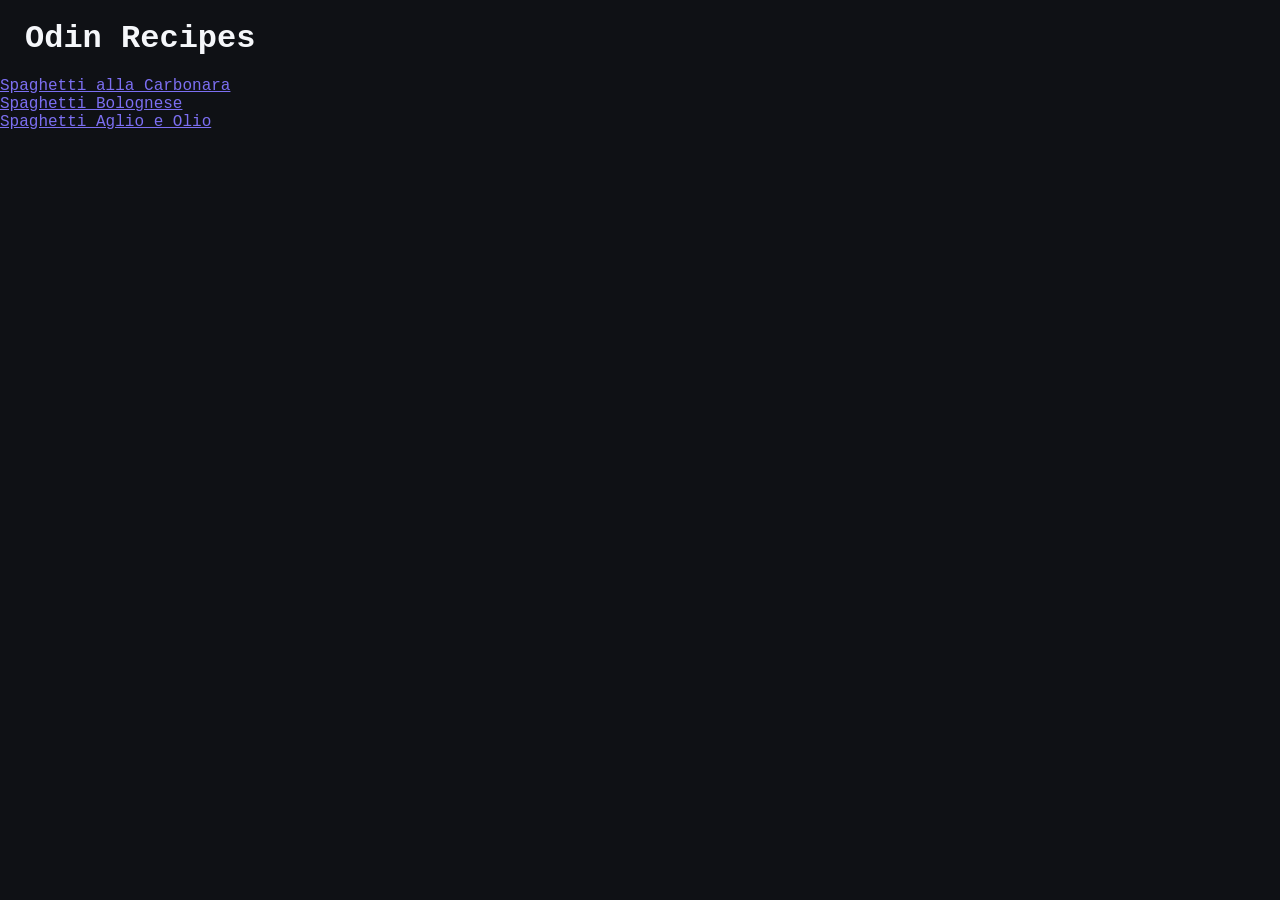
<file: index.html>
<!doctype html>
<html lang="en">
  <head>
    <meta charset="UTF-8" />
    <meta name="viewport" content="width=device-width, initial-scale=1.0" />
    <title>Odin Recipes</title>
    <link rel="stylesheet" href="style.css" />
  </head>
  <body>
    <h1 class="title-bar">Odin Recipes</h1>
    <p><a href="recipes/carbonara.html">Spaghetti alla Carbonara</a></p>
    <p><a href="recipes/bolognese.html">Spaghetti Bolognese</a></p>
    <p><a href="recipes/aglio-e-olio.html">Spaghetti Aglio e Olio</a></p>
  </body>
</html>
</file>
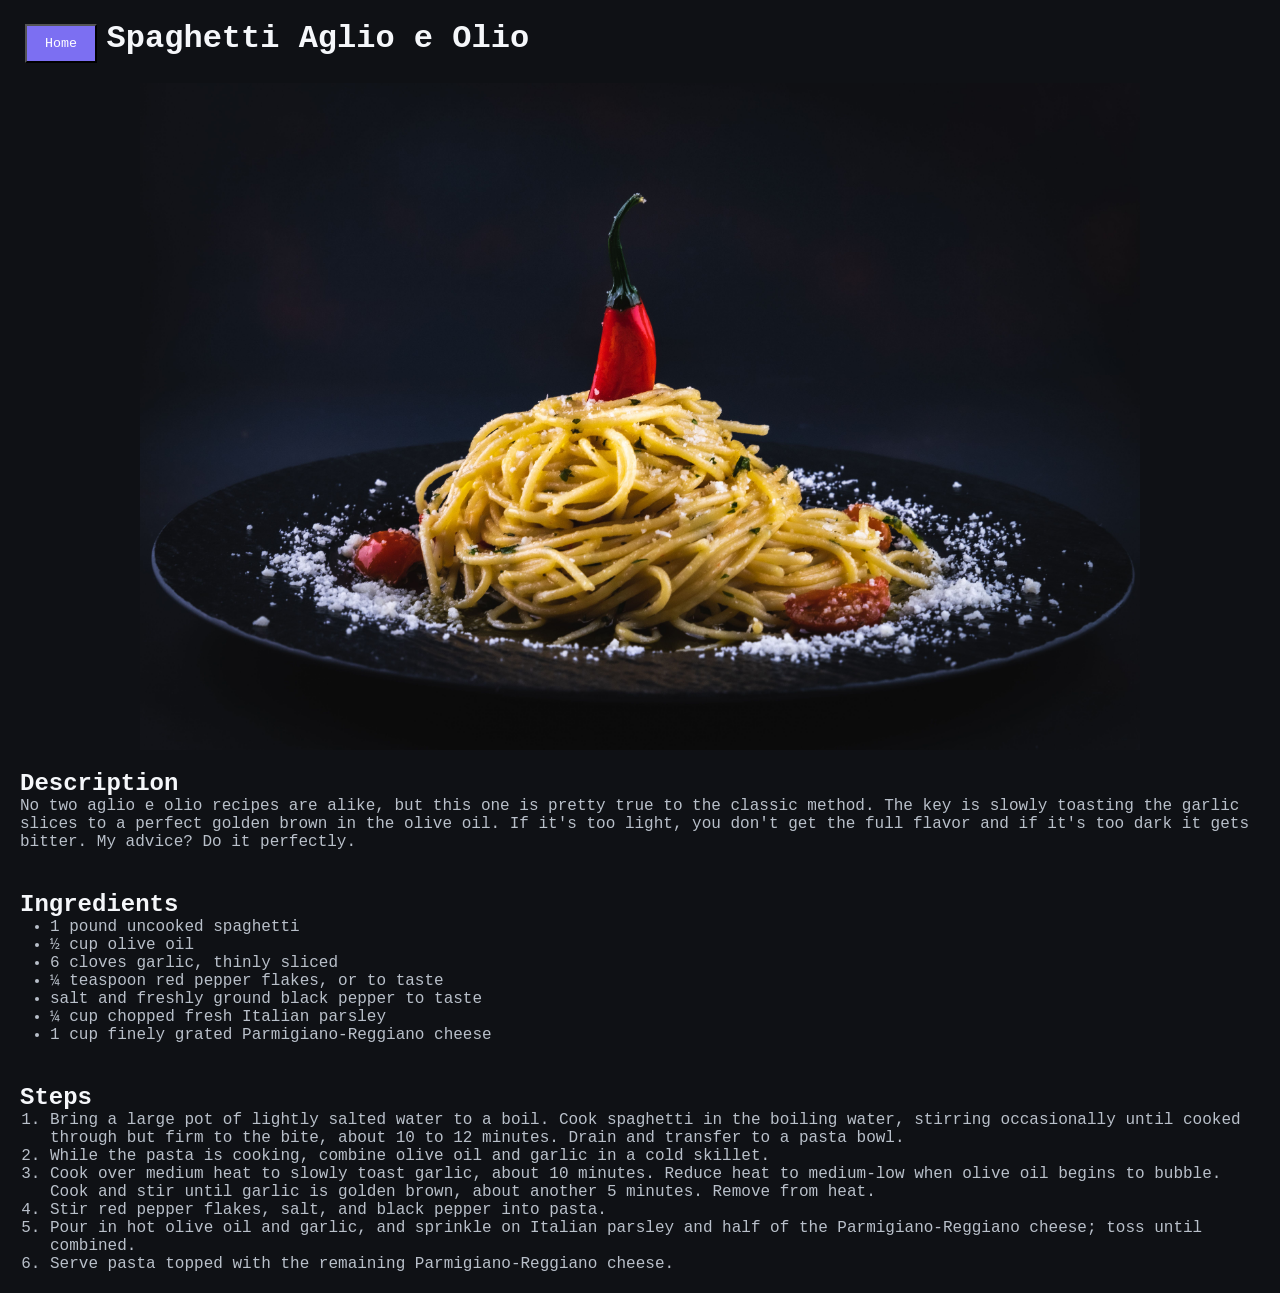
<file: recipes/aglio-e-olio.html>
<!doctype html>
<html lang="en">
  <head>
    <meta charset="UTF-8" />
    <meta name="viewport" content="width=device-width, initial-scale=1.0" />
    <title>Spaghetti Aglio e Olio</title>
    <link rel="stylesheet" href="../style.css" />
  </head>
  <body>
    <div class="title-bar">
      <a href="../index.html"><button>Home</button></a>
      <h1 class="recipe-name">Spaghetti Aglio e Olio</h1>
    </div>

    <img class="recipe-site-image"
      src="../images/aglio-e-olio.jpg"
      alt="Spaghetti Aglio e Olio garnished with chili and parmesan on a black plate"
      width="1000"
    />

    <div class="description">
      <h2>Description</h2>
      <p>
        No two aglio e olio recipes are alike, but this one is pretty true to
        the classic method. The key is slowly toasting the garlic slices to a
        perfect golden brown in the olive oil. If it's too light, you don't get
        the full flavor and if it's too dark it gets bitter. My advice? Do it
        perfectly.
      </p>
    </div>

    <div class="ingredients">
      <h2>Ingredients</h2>
      <ul>
        <li>1 pound uncooked spaghetti</li>
        <li>½ cup olive oil</li>
        <li>6 cloves garlic, thinly sliced</li>
        <li>¼ teaspoon red pepper flakes, or to taste</li>
        <li>salt and freshly ground black pepper to taste</li>
        <li>¼ cup chopped fresh Italian parsley</li>
        <li>1 cup finely grated Parmigiano-Reggiano cheese</li>
      </ul>
    </div>

    <div class="steps">
      <h2>Steps</h2>
      <ol>
        <li>
          Bring a large pot of lightly salted water to a boil. Cook spaghetti in
          the boiling water, stirring occasionally until cooked through but firm
          to the bite, about 10 to 12 minutes. Drain and transfer to a pasta
          bowl.
        </li>
        <li>
          While the pasta is cooking, combine olive oil and garlic in a cold
          skillet.
        </li>
        <li>
          Cook over medium heat to slowly toast garlic, about 10 minutes. Reduce
          heat to medium-low when olive oil begins to bubble. Cook and stir
          until garlic is golden brown, about another 5 minutes. Remove from
          heat.
        </li>
        <li>Stir red pepper flakes, salt, and black pepper into pasta.</li>
        <li>
          Pour in hot olive oil and garlic, and sprinkle on Italian parsley and
          half of the Parmigiano-Reggiano cheese; toss until combined.
        </li>
        <li>
          Serve pasta topped with the remaining Parmigiano-Reggiano cheese.
        </li>
      </ol>
    </div>
  </body>
</html>
</file>
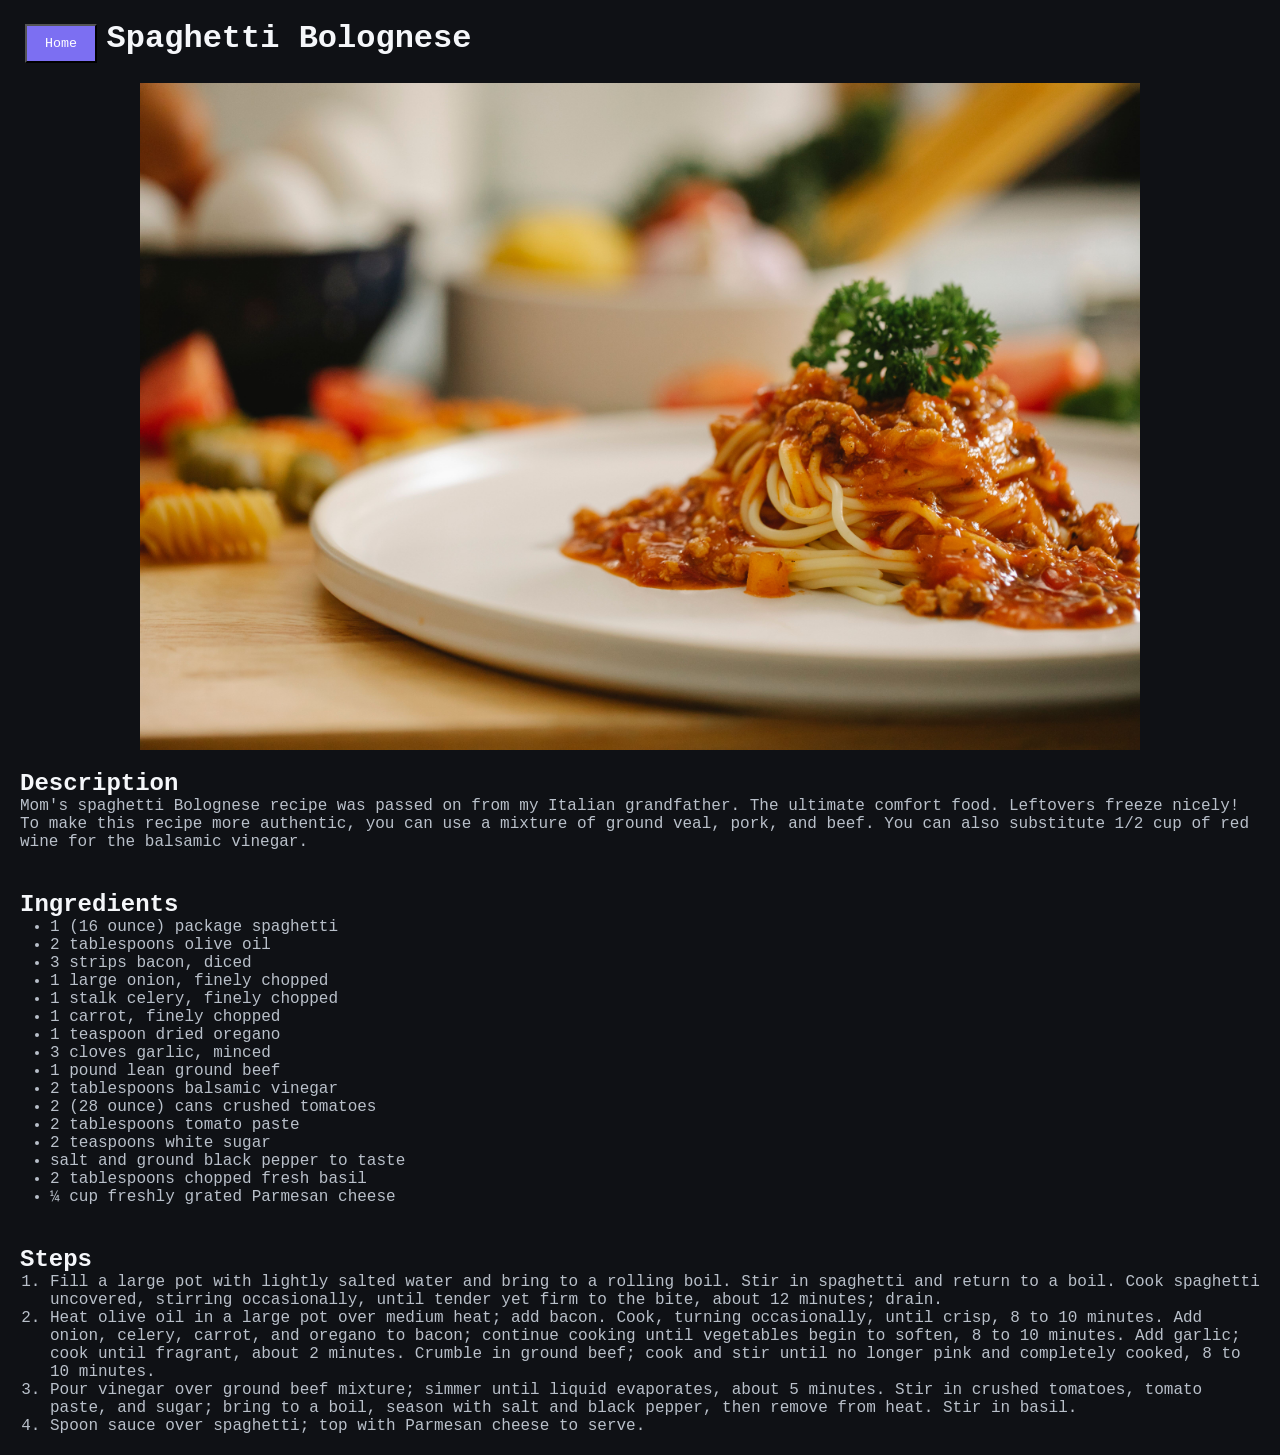
<file: recipes/bolognese.html>
<!doctype html>
<html lang="en">
  <head>
    <meta charset="UTF-8" />
    <meta name="viewport" content="width=device-width, initial-scale=1.0" />
    <title>Spaghetti Bolognese</title>
    <link rel="stylesheet" href="../style.css" />
  </head>
  <body>
    <div class="title-bar">
      <a href="../index.html"><button>Home</button></a>
      <h1 class="recipe-name">Spaghetti Bolognese</h1>
    </div>

    <img class="recipe-site-image"
      src="../images/bolognese.jpg"
      alt="Spaghetti Bolognese garnished with parsley on a white plate"
      width="1000"
    />

    <div class="description">
      <h2>Description</h2>
      <p>
        Mom's spaghetti Bolognese recipe was passed on from my Italian
        grandfather. The ultimate comfort food. Leftovers freeze nicely! To make
        this recipe more authentic, you can use a mixture of ground veal, pork,
        and beef. You can also substitute 1/2 cup of red wine for the balsamic
        vinegar.
      </p>
    </div>

    <div class="ingredients">
      <h2>Ingredients</h2>
      <ul>
        <li>1 (16 ounce) package spaghetti</li>
        <li>2 tablespoons olive oil</li>
        <li>3 strips bacon, diced</li>
        <li>1 large onion, finely chopped</li>
        <li>1 stalk celery, finely chopped</li>
        <li>1 carrot, finely chopped</li>
        <li>1 teaspoon dried oregano</li>
        <li>3 cloves garlic, minced</li>
        <li>1 pound lean ground beef</li>
        <li>2 tablespoons balsamic vinegar</li>
        <li>2 (28 ounce) cans crushed tomatoes</li>
        <li>2 tablespoons tomato paste</li>
        <li>2 teaspoons white sugar</li>
        <li>salt and ground black pepper to taste</li>
        <li>2 tablespoons chopped fresh basil</li>
        <li>¼ cup freshly grated Parmesan cheese</li>
      </ul>
    </div>

    <div class="steps">
      <h2>Steps</h2>
      <ol>
        <li>
          Fill a large pot with lightly salted water and bring to a rolling
          boil. Stir in spaghetti and return to a boil. Cook spaghetti
          uncovered, stirring occasionally, until tender yet firm to the bite,
          about 12 minutes; drain.
        </li>
        <li>
          Heat olive oil in a large pot over medium heat; add bacon. Cook,
          turning occasionally, until crisp, 8 to 10 minutes. Add onion, celery,
          carrot, and oregano to bacon; continue cooking until vegetables begin
          to soften, 8 to 10 minutes. Add garlic; cook until fragrant, about 2
          minutes. Crumble in ground beef; cook and stir until no longer pink
          and completely cooked, 8 to 10 minutes.
        </li>
        <li>
          Pour vinegar over ground beef mixture; simmer until liquid evaporates,
          about 5 minutes. Stir in crushed tomatoes, tomato paste, and sugar;
          bring to a boil, season with salt and black pepper, then remove from
          heat. Stir in basil.
        </li>
        <li>Spoon sauce over spaghetti; top with Parmesan cheese to serve.</li>
      </ol>
    </div>
  </body>
</html>
</file>
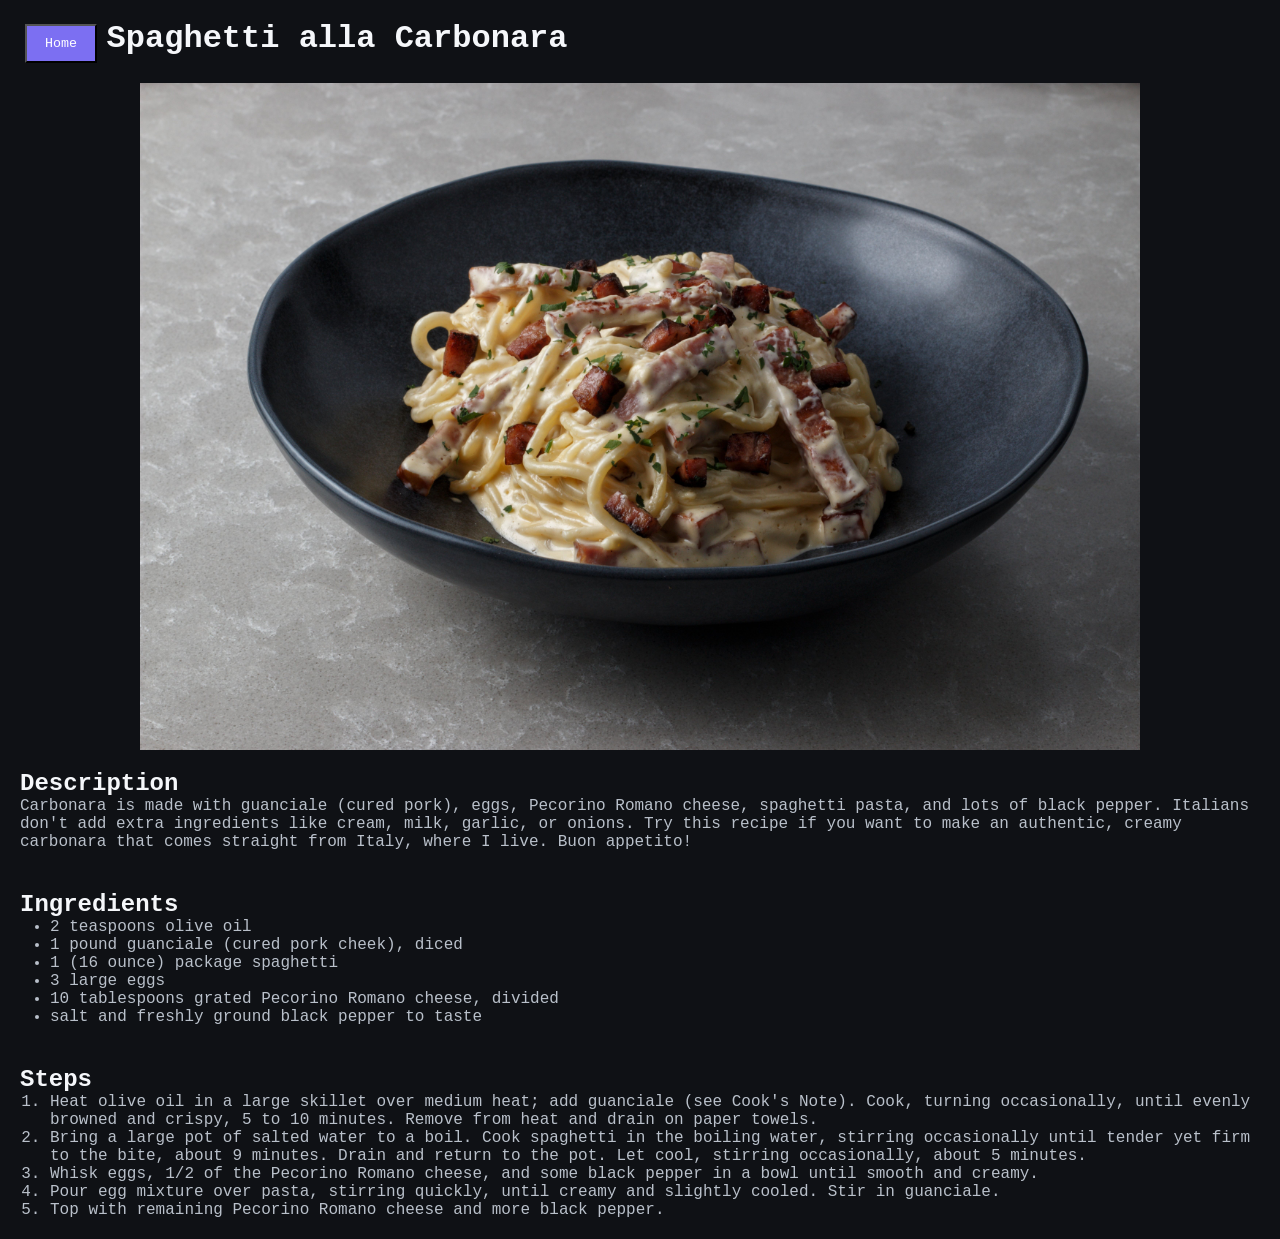
<file: recipes/carbonara.html>
<!doctype html>
<html lang="en">
  <head>
    <meta charset="UTF-8" />
    <meta name="viewport" content="width=device-width, initial-scale=1.0" />
    <title>Spaghetti alla Carbonara</title>
    <link rel="stylesheet" href="../style.css" />
  </head>
  <body>
    <div class="title-bar">
      <a href="../index.html"><button>Home</button></a>
      <h1>Spaghetti alla Carbonara</h1>
    </div>

    <img class="recipe-site-image"
      src="../images/carbonara.jpg"
      alt="Spaghetti Carbonara within a black bowl"
      width="1000"
    />

    <div class="description">
      <h2>Description</h2>
      <p>
        Carbonara is made with guanciale (cured pork), eggs, Pecorino Romano
        cheese, spaghetti pasta, and lots of black pepper. Italians don't add
        extra ingredients like cream, milk, garlic, or onions. Try this recipe
        if you want to make an authentic, creamy carbonara that comes straight
        from Italy, where I live. Buon appetito!
      </p>
    </div>

    <div class="ingredients">
      <h2>Ingredients</h2>
      <ul>
        <li>2 teaspoons olive oil</li>
        <li>1 pound guanciale (cured pork cheek), diced</li>
        <li>1 (16 ounce) package spaghetti</li>
        <li>3 large eggs</li>
        <li>10 tablespoons grated Pecorino Romano cheese, divided</li>
        <li>salt and freshly ground black pepper to taste</li>
      </ul>
    </div>

    <div class="steps">
      <h2>Steps</h2>
      <ol>
        <li>
          Heat olive oil in a large skillet over medium heat; add guanciale (see
          Cook's Note). Cook, turning occasionally, until evenly browned and
          crispy, 5 to 10 minutes. Remove from heat and drain on paper towels.
        </li>
        <li>
          Bring a large pot of salted water to a boil. Cook spaghetti in the
          boiling water, stirring occasionally until tender yet firm to the
          bite, about 9 minutes. Drain and return to the pot. Let cool, stirring
          occasionally, about 5 minutes.
        </li>
        <li>
          Whisk eggs, 1/2 of the Pecorino Romano cheese, and some black pepper
          in a bowl until smooth and creamy.
        </li>
        <li>
          Pour egg mixture over pasta, stirring quickly, until creamy and
          slightly cooled. Stir in guanciale.
        </li>
        <li>
          Top with remaining Pecorino Romano cheese and more black pepper.
        </li>
      </ol>
    </div>
  </body>
</html>
</file>
<file: style.css>
* {
    margin: 0px;
    padding: 0px;
    box-sizing: border-box;
    font-family: "Courier New", "Tahoma", "Verdana", sans-serif;
}

body {
    background-color: #0f1115;
    color: #b9c0ca;
}

h1,
h2,
h3 {
  color: #f5f7fa;
}

p {
    color: #b9c0ca;
}

a {
  color: #7c6ff2;;
}

button {
  padding: 10px 18px;
  background-color: #7c6ff2;
  color: white;
}

.description,
.ingredients,
.steps {
    padding: 20px;
}

li {
    margin-left: 30px;
}

.recipe-site-image {
    display: block;
    margin: auto;
}

/* all children of .title-bar */
.title-bar > * {  
    display: inline-block;
}

.title-bar {
    padding: 20px;
    margin-left: 5px;
}
</file>
